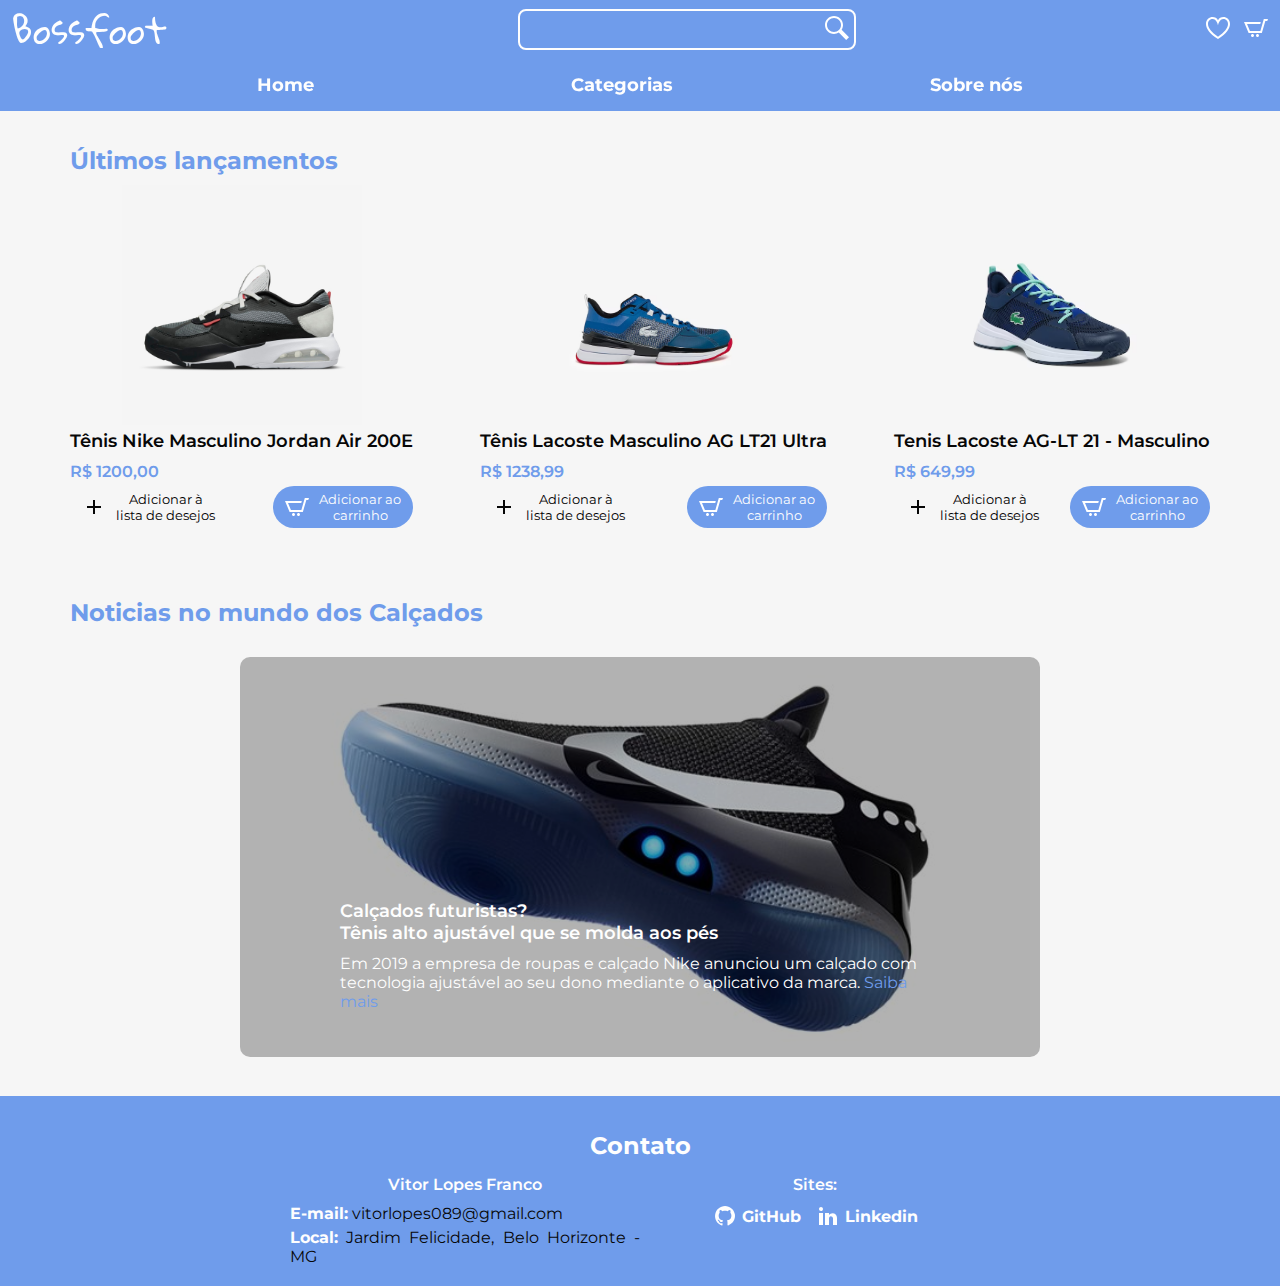
<file: src/views/index.html>
<!DOCTYPE html>
<html lang="pt-br">
<head>
    <meta charset="UTF-8">
    <meta http-equiv="X-UA-Compatible" content="IE=edge">
    <meta name="viewport" content="width=device-width, initial-scale=1.0">

	<link rel="stylesheet" href="../assets/styles/main.css">
	<link rel="stylesheet" href="../assets/styles/ecommerce.css">

    <title>Bossfoot</title>
    
</head>
<body>
    <div id="container">
        <header>
            <div class="top-header">
			
                <h1 class="logo">Bossfoot</h1>

                <form id="search" action="/views/products.html" method="GET">
                    <input type="search" name="q" id="search-bar">
                    <button type="submit">
                        <img src="../assets/icons/search.svg" alt="Pesquisa.">
                    </button>
                </form>

                <div class="options-header">
                    <a class="desejos" href="desejos.html">
                        <img src="../assets/icons/heart.svg" alt="Lista de desejos (icone de coração).">
                    </a>

                    <a class="carrinho" href="cart.html">
                        <img src="../assets/icons/shopping-cart.svg" alt="Carrinho de compras.">
                    </a>
                </div>
            </div>

            <nav>
                <ul>
                    <li>
                        <a href="index.html" class="title1">Home</a>
                    </li>

                  <li>
				<details class="primary-menu">
					<summary class="title1">Categorias</summary>
                        	<ul class="ul-category">
                                <li>
                                    <details open>
                                        <summary class="title1">Marcas</summary>
                                        <ul class="ul-marcas">
                                            <li><a href="products.html?q=nike">Nike</a></li>
                                            <li><a href="products.html?q=lacoste">Lacoste</a></li>
                                        </ul>
                                    </details>
                                </li>
                            
                                <li>
                                    <details open>
                                        <summary class="title1">Tipo</summary>
                                        <ul class="ul-type">
                                            <li><a href="products.html?q=esporte">Esporte</a></li>
                                            <li><a href="products.html?q=casual">Casual</a></li>
                                            <li><a href="products.html?q=masculino">Masculino</a></li>
                                            <li><a href="products.html?q=feminino">Feminino</a></li>
                                        </ul>
                                    </details>
                                </li>

                                <li><a href="products.html" class="title1">Todos</a></li>
                            </ul>
				</details>
				
			</li>
                    <li>
                        <a href="aboutus.html" class="title1">Sobre nós</a>
                    </li>
                </ul>
            </nav>
        </header>

        <main>
            <section class="destaque">
                <h2 class="title2">Últimos lançamentos</h2>
                <div id="cards" >
			<div class="card">
				<img src="../assets/images/products/nike-masculino-jordan-air-200e.jpg" alt="Tênis Lacoste AG-LT 21">
				<h3 class="title3">Tênis Nike Masculino Jordan Air 200E</h3>
				<span class="price">R$ 1200,00</span>
				<div class="buttons-cart">
					<button class="button-add-wishlist"><img src="../assets/icons/plus.svg" alt="Adiciona no carrinho"><span class="button-text">Adicionar à <br> lista de desejos</span></button>
					<button class="button-add-cart"><img src="../assets/icons/shopping-cart.svg" alt="Adiciona no carrinho"> <span class="button-text">Adicionar ao <br> carrinho</span></button>
				</div>
			  </div>

                    <div class="card">
				<img src="../assets/images/products/lacoste-masculino-ag-lt21-ultra.avif" alt="Tênis Lacoste Masculino AG LT21 Ultra">
				<h3 class="title3">Tênis Lacoste Masculino AG LT21 Ultra</h3>
				<span class="price">R$ 1238,99</span>
				<div class="buttons-cart">
					<button class="button-add-wishlist"><img src="../assets/icons/plus.svg" alt="Adiciona no carrinho"><span class="button-text">Adicionar à <br> lista de desejos</span></button>
					<button class="button-add-cart"><img src="../assets/icons/shopping-cart.svg" alt="Adiciona no carrinho"> <span class="button-text">Adicionar ao <br> carrinho</span></button>
				</div>
			  </div>
                  
                    <div class="card">
                        <img src="../assets/images/products/lacoste-masculino-1.avif" alt="Tenis Lacoste AG-LT 21">
                        <h3 class="title3">Tenis Lacoste AG-LT 21 - Masculino</h3>
				<span class="price">R$ 649,99</span>
                        <div class="buttons-cart">
					<button class="button-add-wishlist"><img src="../assets/icons/plus.svg" alt="Adiciona no carrinho"><span class="button-text">Adicionar à <br> lista de desejos</span></button>
					<button class="button-add-cart"><img src="../assets/icons/shopping-cart.svg" alt="Adiciona no carrinho"> <span class="button-text">Adicionar ao <br> carrinho</span></button>
				</div>
                    </div>
                </div>
            </section>
		
            <section class="news">
                <h2 class="title2">Noticias no mundo dos Calçados</h2>
                <article id="noticiadestaque">
                    <figure>
				<a href="https://ffw.uol.com.br/noticias/tecnologia/nike-lanca-calcados-inteligentes-que-aprendem-com-o-dono-e-se-ajustam-sozinhos/" target="__blank">
					<img src="../assets/images/news/tenis-nike-adapt.jpg" alt="Imagem de tenis futuristas">
				</a>
                        
                        <figcaption>
					<a href="https://ffw.uol.com.br/noticias/tecnologia/nike-lanca-calcados-inteligentes-que-aprendem-com-o-dono-e-se-ajustam-sozinhos/" target="__blank">
						<h3 class="title3">Calçados futuristas? <br>Tênis alto ajustável que se molda aos pés</h3>
					</a>
                            
                            <p class="normal-text">Em 2019 a empresa de roupas e calçado Nike anunciou um calçado com tecnologia ajustável ao seu dono mediante o aplicativo da marca. <a href="https://ffw.uol.com.br/noticias/tecnologia/nike-lanca-calcados-inteligentes-que-aprendem-com-o-dono-e-se-ajustam-sozinhos/" target="__blank">Saiba mais</a></p>
                        </figcaption>
                    </figure>
                </article>
            </section>
        </main>


        <footer>
			<h2 class="title2">Contato</h2>
			<div class="footer-container">
				<section class="pessoal">
					<h3 class="normal-text">Vitor Lopes Franco</h3>
					<p class="normal-text"><span class="normal-text">E-mail:</span> <a href="mailto:vitorlopes089@gmail.com">vitorlopes089@gmail.com</a></p>
					<p class="normal-text"><span class="normal-text">Local:</span> Jardim Felicidade, Belo Horizonte - MG</p>
				</section>
				<section class="social">
					<h3 class="normal-text">Sites:</h3>
					<div class="social-buttons">
						<a href="https://github.com/Vitinn089" class="normal-text" target="_blank">
							<img src="../assets/icons/github.svg" alt="Icone de acesso ao GitHub"> <span class="normal-text">GitHub</span>
						</a>
						<a href="https://www.linkedin.com/in/vitor-lopes-991238171" class="normal-text" target="_blank">
							<img src="../assets/icons/linkedIn.svg" alt="Icone de acesso ao Lin"> <span class="normal-text">Linkedin</span>
						</a>
					</div>
				</section>
			</div>
        </footer>
    </div>
</body>
</html>
</file>
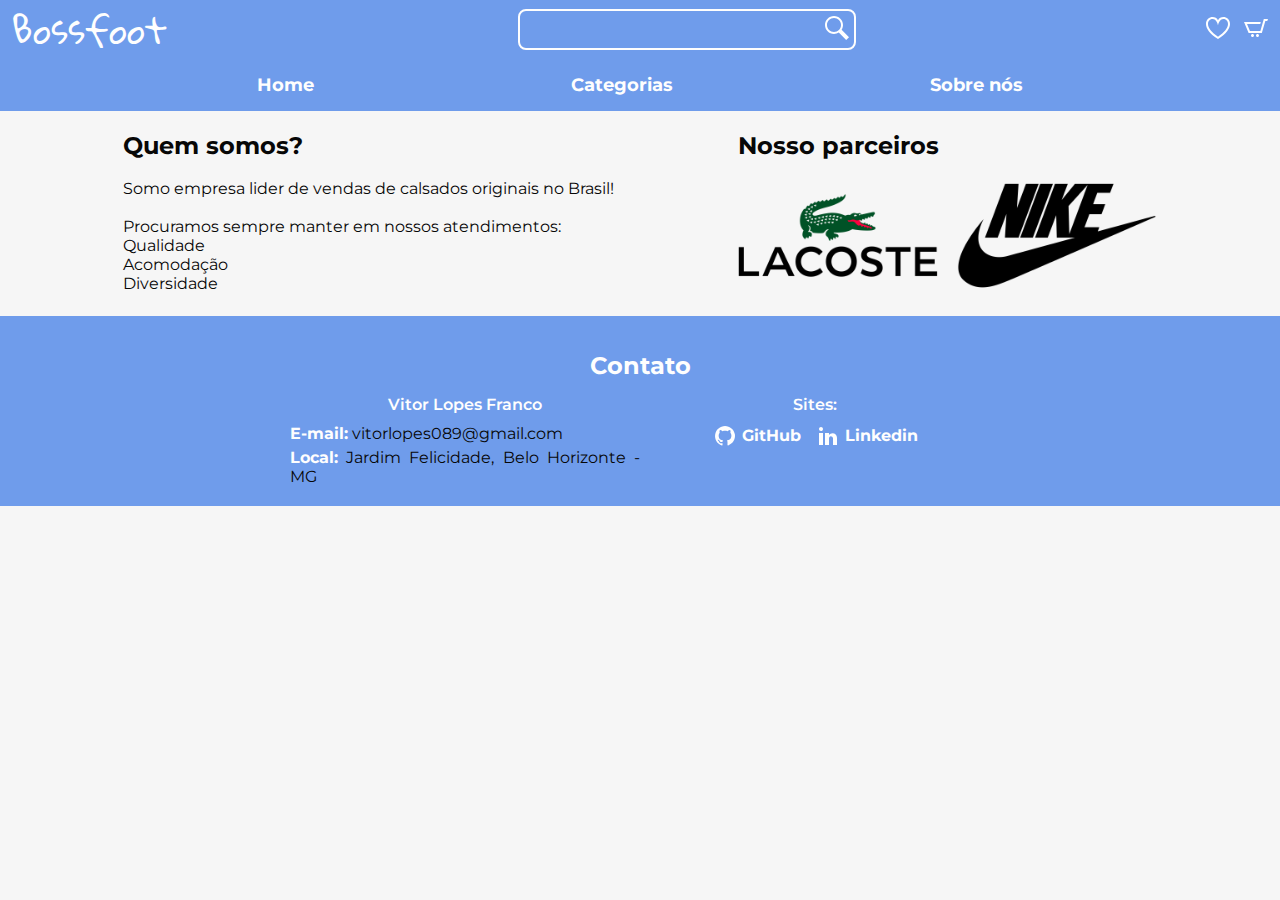
<file: src/views/aboutus.html>
<!DOCTYPE html>
<html lang="pt-br">
<head>
    <meta charset="UTF-8">
    <meta http-equiv="X-UA-Compatible" content="IE=edge">
    <meta name="viewport" content="width=device-width, initial-scale=1.0">

    <link rel="stylesheet" href="../assets/styles/main.css">
    <link rel="stylesheet" href="../assets/styles/ecommerce.css">

    <title>Lista de Desejos - Bossfoot</title>

</head>
<body>
	<div id="container">
		<header>
			<div class="top-header">
				
			    <h1 class="logo">Bossfoot</h1>
	
			    <form id="search" action="/views/products.html" method="GET">
				  <input type="search" name="q" id="search-bar">
				  <button type="submit">
					<img src="../assets/icons/search.svg" alt="Pesquisa.">
				  </button>
			    </form>
	
			    <div class="options-header">
				  <a class="desejos" href="desejos.html">
					<img src="../assets/icons/heart.svg" alt="Lista de desejos (icone de coração).">
				  </a>
	
				  <a class="carrinho" href="cart.html">
					<img src="../assets/icons/shopping-cart.svg" alt="Carrinho de compras.">
				  </a>
			    </div>
			</div>
	
			<nav>
			    <ul>
				  <li>
					<a href="index.html" class="title1">Home</a>
				  </li>
	
				<li>
					<details class="primary-menu">
						<summary class="title1">Categorias</summary>
						<ul class="ul-category">
						  <li>
							<details open>
							    <summary class="title1">Marcas</summary>
							    <ul class="ul-marcas">
								  <li><a href="products.html?q=nike">Nike</a></li>
								  <li><a href="products.html?q=lacoste">Lacoste</a></li>
							    </ul>
							</details>
						  </li>
					    
						  <li>
							<details open>
							    <summary class="title1">Tipo</summary>
							    <ul class="ul-type">
								  <li><a href="products.html?q=esporte">Esporte</a></li>
								  <li><a href="products.html?q=casual">Casual</a></li>
								  <li><a href="products.html?q=masculino">Masculino</a></li>
								  <li><a href="products.html?q=feminino">Feminino</a></li>
							    </ul>
							</details>
						  </li>
	
						  <li><a href="products.html" class="title1">Todos</a></li>
					    </ul>
					</details>
					
				</li>
				  <li>
					<a href="aboutus.html" class="title1">Sobre nós</a>
				  </li>
			    </ul>
			</nav>
		</header>

		<main style="display: flex; justify-content: space-evenly; margin: 20px 0;">
			<section>
				<h2>Quem somos?</h2>
				<br>
				<p>Somo empresa lider de vendas de calsados originais no Brasil!</p>
				<br>
				<p>Procuramos sempre manter em nossos atendimentos:</p>
				<p>
					<ul>
						<li>Qualidade</li>
						<li>Acomodação</li>
						<li>Diversidade</li>
					</ul>
				</p>
			</section>
			<section>
				<h2>Nosso parceiros</h2>
				<br>
				<img src="../assets/lacoste-logo.png" alt="Logo Lacoste" style="width: 200px; margin-right: 15px;">
				<img src="../assets/nike-logo.png" alt="Logo Nike" style="width: 200px;">
			</section>
		</main>

		<footer>
			<h2 class="title2">Contato</h2>
			<div class="footer-container">
				<section class="pessoal">
					<h3 class="normal-text">Vitor Lopes Franco</h3>
					<p class="normal-text"><span class="normal-text">E-mail:</span> <a href="mailto:vitorlopes089@gmail.com">vitorlopes089@gmail.com</a></p>
					<p class="normal-text"><span class="normal-text">Local:</span> Jardim Felicidade, Belo Horizonte - MG</p>
				</section>
				<section class="social">
					<h3 class="normal-text">Sites:</h3>
					<div class="social-buttons">
						<a href="https://github.com/Vitinn089" class="normal-text" target="_blank">
							<img src="../assets/icons/github.svg" alt="Icone de acesso ao GitHub"> <span class="normal-text">GitHub</span>
						</a>
						<a href="https://www.linkedin.com/in/vitor-lopes-991238171" class="normal-text" target="_blank">
							<img src="../assets/icons/linkedIn.svg" alt="Icone de acesso ao Lin"> <span class="normal-text">Linkedin</span>
						</a>
					</div>
				</section>
			</div>
        	</footer>
	</div>
</body>
</html>
</file>
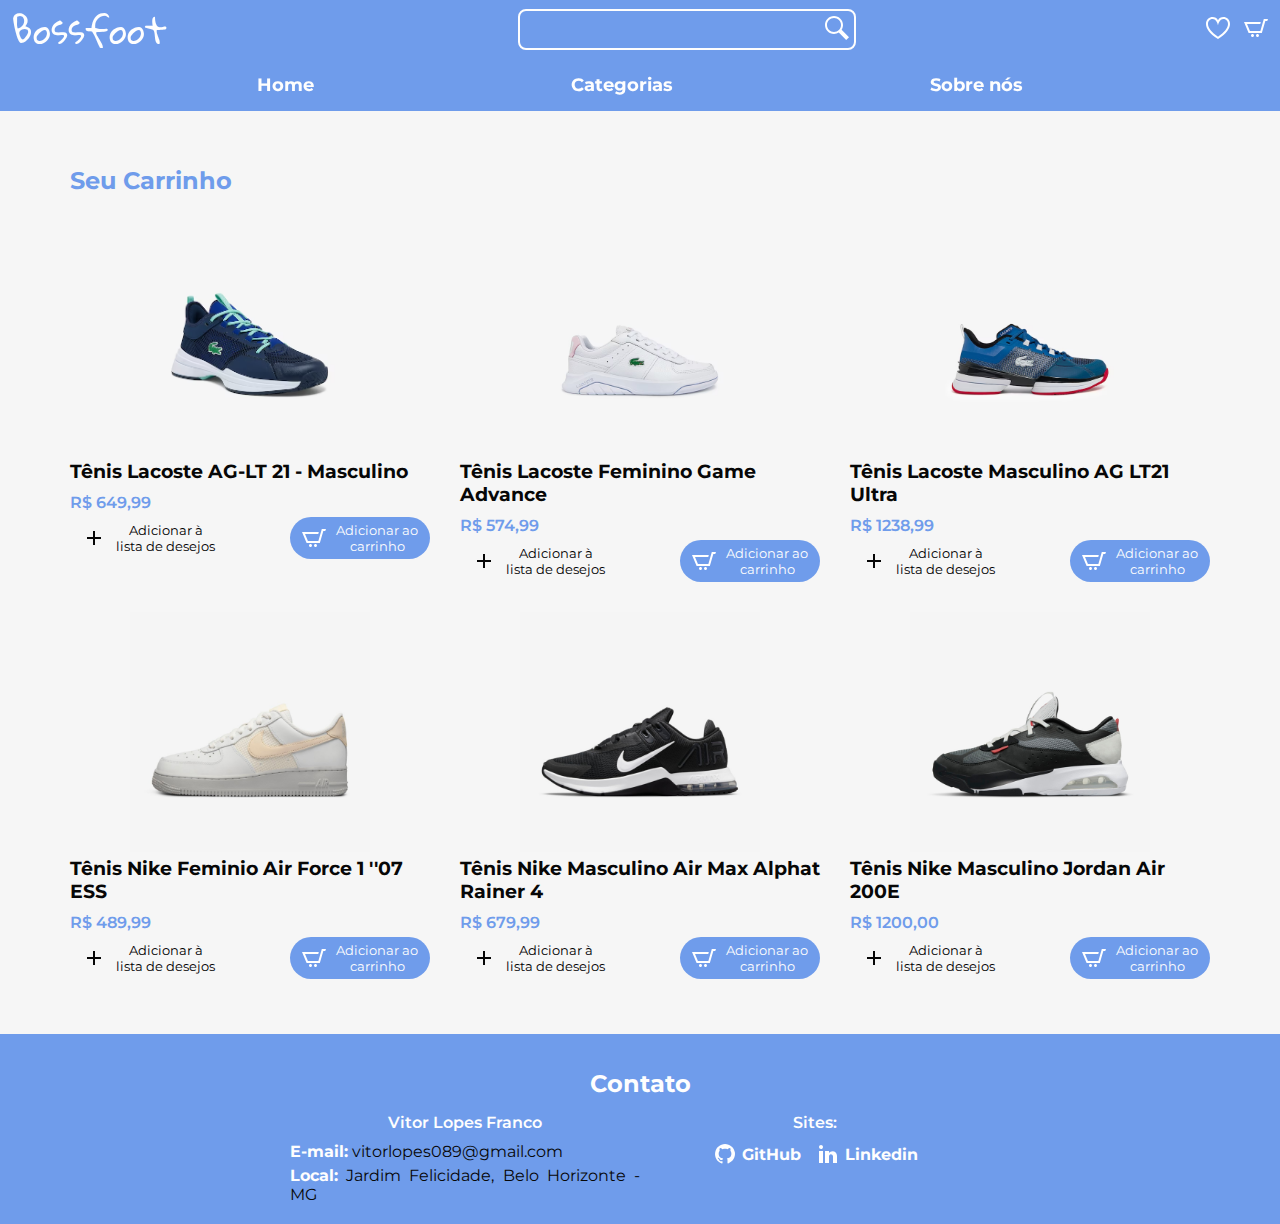
<file: src/views/cart.html>
<!DOCTYPE html>
<html lang="pt-br">
<head>
    <meta charset="UTF-8">
    <meta http-equiv="X-UA-Compatible" content="IE=edge">
    <meta name="viewport" content="width=device-width, initial-scale=1.0">

    <link rel="stylesheet" href="../assets/styles/main.css">
    <link rel="stylesheet" href="../assets/styles/ecommerce.css">

    <title>Seu Carrinho - Bossfoot</title>

    
</head>
<body>
    <div id="container">
	<header>
		<div class="top-header">
			
		    <h1 class="logo">Bossfoot</h1>

		    <form id="search" action="/views/products.html" method="GET">
			  <input type="search" name="q" id="search-bar">
			  <button type="submit">
				<img src="../assets/icons/search.svg" alt="Pesquisa.">
			  </button>
		    </form>

		    <div class="options-header">
			  <a class="desejos" href="desejos.html">
				<img src="../assets/icons/heart.svg" alt="Lista de desejos (icone de coração).">
			  </a>

			  <a class="carrinho" href="cart.html">
				<img src="../assets/icons/shopping-cart.svg" alt="Carrinho de compras.">
			  </a>
		    </div>
		</div>

		<nav>
		    <ul>
			  <li>
				<a href="index.html" class="title1">Home</a>
			  </li>

			<li>
				<details class="primary-menu">
					<summary class="title1">Categorias</summary>
					<ul class="ul-category">
					  <li>
						<details open>
						    <summary class="title1">Marcas</summary>
						    <ul class="ul-marcas">
							  <li><a href="products.html?q=nike">Nike</a></li>
							  <li><a href="products.html?q=lacoste">Lacoste</a></li>
						    </ul>
						</details>
					  </li>
				    
					  <li>
						<details open>
						    <summary class="title1">Tipo</summary>
						    <ul class="ul-type">
							  <li><a href="products.html?q=esporte">Esporte</a></li>
							  <li><a href="products.html?q=casual">Casual</a></li>
							  <li><a href="products.html?q=masculino">Masculino</a></li>
							  <li><a href="products.html?q=feminino">Feminino</a></li>
						    </ul>
						</details>
					  </li>

					  <li><a href="products.html" class="title1">Todos</a></li>
				    </ul>
				</details>
				
			</li>
			  <li>
				<a href="aboutus.html" class="title1">Sobre nós</a>
			  </li>
		    </ul>
		</nav>
	</header>

        <main>
            <section class="destaque" style="margin: 20px 0;">

			<h2 class="title2">Seu Carrinho</h2>

			<div class="cards" style="display: grid; grid-template-columns: 1fr 1fr 1fr; justify-content: space-evenly; margin-top: 20px; gap: 30px">

				<div class="card">
					<img src="../assets/images/products/lacoste-masculino-1.avif" alt="Tênis Lacoste AG-LT 21">
					<h3>Tênis Lacoste AG-LT 21 - Masculino</h3>
					<span class="price">R$ 649,99</span>
					<div class="buttons-cart">
					<button class="button-add-wishlist"><img src="../assets/icons/plus.svg" alt="Adiciona no carrinho"><span class="button-text">Adicionar à <br> lista de desejos</span></button>
					<button class="button-add-cart"><img src="../assets/icons/shopping-cart.svg" alt="Adiciona no carrinho"> <span class="button-text">Adicionar ao <br> carrinho</span></button>
				</div>
				</div>

				<div class="card">
				<img src="../assets/images/products/lacoste-feminino-game-advance.avif" alt="Tênis Lacoste Feminino Game Advance">
				<h3>Tênis Lacoste Feminino Game Advance</h3>
				<span class="price">R$ 574,99</span>
				<div class="buttons-cart">
					<button class="button-add-wishlist"><img src="../assets/icons/plus.svg" alt="Adiciona no carrinho"><span class="button-text">Adicionar à <br> lista de desejos</span></button>
					<button class="button-add-cart"><img src="../assets/icons/shopping-cart.svg" alt="Adiciona no carrinho"> <span class="button-text">Adicionar ao <br> carrinho</span></button>
				</div>
				</div>

				<div class="card">
				<img src="../assets/images/products/lacoste-masculino-ag-lt21-ultra.avif" alt="Tênis Lacoste Masculino AG LT21 Ultra">
				<h3>Tênis Lacoste Masculino AG LT21 Ultra</h3>
				<span class="price">R$ 1238,99</span>
				<div class="buttons-cart">
					<button class="button-add-wishlist"><img src="../assets/icons/plus.svg" alt="Adiciona no carrinho"><span class="button-text">Adicionar à <br> lista de desejos</span></button>
					<button class="button-add-cart"><img src="../assets/icons/shopping-cart.svg" alt="Adiciona no carrinho"> <span class="button-text">Adicionar ao <br> carrinho</span></button>
				</div>
				</div>

				<div class="card">
				<img src="../assets/images/products/nike-feminino-air-force-1-07-ess.jpg" alt="Tênis Nike Femino Air Force 1 ''07 ESS">
				<h3>Tênis Nike Feminio Air Force 1 ''07 ESS</h3>
				<span class="price">R$ 489,99</span>
				<div class="buttons-cart">
					<button class="button-add-wishlist"><img src="../assets/icons/plus.svg" alt="Adiciona no carrinho"><span class="button-text">Adicionar à <br> lista de desejos</span></button>
					<button class="button-add-cart"><img src="../assets/icons/shopping-cart.svg" alt="Adiciona no carrinho"> <span class="button-text">Adicionar ao <br> carrinho</span></button>
				</div>
				</div>

				<div class="card">
				<img src="../assets/images/products/nike-masculino-air-max-alphat-rainer-4.jpg" alt="Tênis Nike Masculino Air Max Alphat Rainer 4">
				<h3>Tênis Nike Masculino Air Max Alphat Rainer 4</h3>
				<span class="price">R$ 679,99</span>
				<div class="buttons-cart">
					<button class="button-add-wishlist"><img src="../assets/icons/plus.svg" alt="Adiciona no carrinho"><span class="button-text">Adicionar à <br> lista de desejos</span></button>
					<button class="button-add-cart"><img src="../assets/icons/shopping-cart.svg" alt="Adiciona no carrinho"> <span class="button-text">Adicionar ao <br> carrinho</span></button>
				</div>
				</div>

				<div class="card">
				<img src="../assets/images/products/nike-masculino-jordan-air-200e.jpg" alt="Tênis Lacoste AG-LT 21">
				<h3>Tênis Nike Masculino Jordan Air 200E</h3>
				<span class="price">R$ 1200,00</span>
				<div class="buttons-cart">
					<button class="button-add-wishlist"><img src="../assets/icons/plus.svg" alt="Adiciona no carrinho"><span class="button-text">Adicionar à <br> lista de desejos</span></button>
					<button class="button-add-cart"><img src="../assets/icons/shopping-cart.svg" alt="Adiciona no carrinho"> <span class="button-text">Adicionar ao <br> carrinho</span></button>
				</div>
				</div>
				
			</div>
		
		</section>
        </main>

	  <footer>
		<h2 class="title2">Contato</h2>
		<div class="footer-container">
			<section class="pessoal">
				<h3 class="normal-text">Vitor Lopes Franco</h3>
				<p class="normal-text"><span class="normal-text">E-mail:</span> <a href="mailto:vitorlopes089@gmail.com">vitorlopes089@gmail.com</a></p>
				<p class="normal-text"><span class="normal-text">Local:</span> Jardim Felicidade, Belo Horizonte - MG</p>
			</section>
			<section class="social">
				<h3 class="normal-text">Sites:</h3>
				<div class="social-buttons">
					<a href="https://github.com/Vitinn089" class="normal-text" target="_blank">
						<img src="../assets/icons/github.svg" alt="Icone de acesso ao GitHub"> <span class="normal-text">GitHub</span>
					</a>
					<a href="https://www.linkedin.com/in/vitor-lopes-991238171" class="normal-text" target="_blank">
						<img src="../assets/icons/linkedIn.svg" alt="Icone de acesso ao Lin"> <span class="normal-text">Linkedin</span>
					</a>
				</div>
			</section>
		</div>
  	</footer>
    </div>
</body>
</html>
</file>
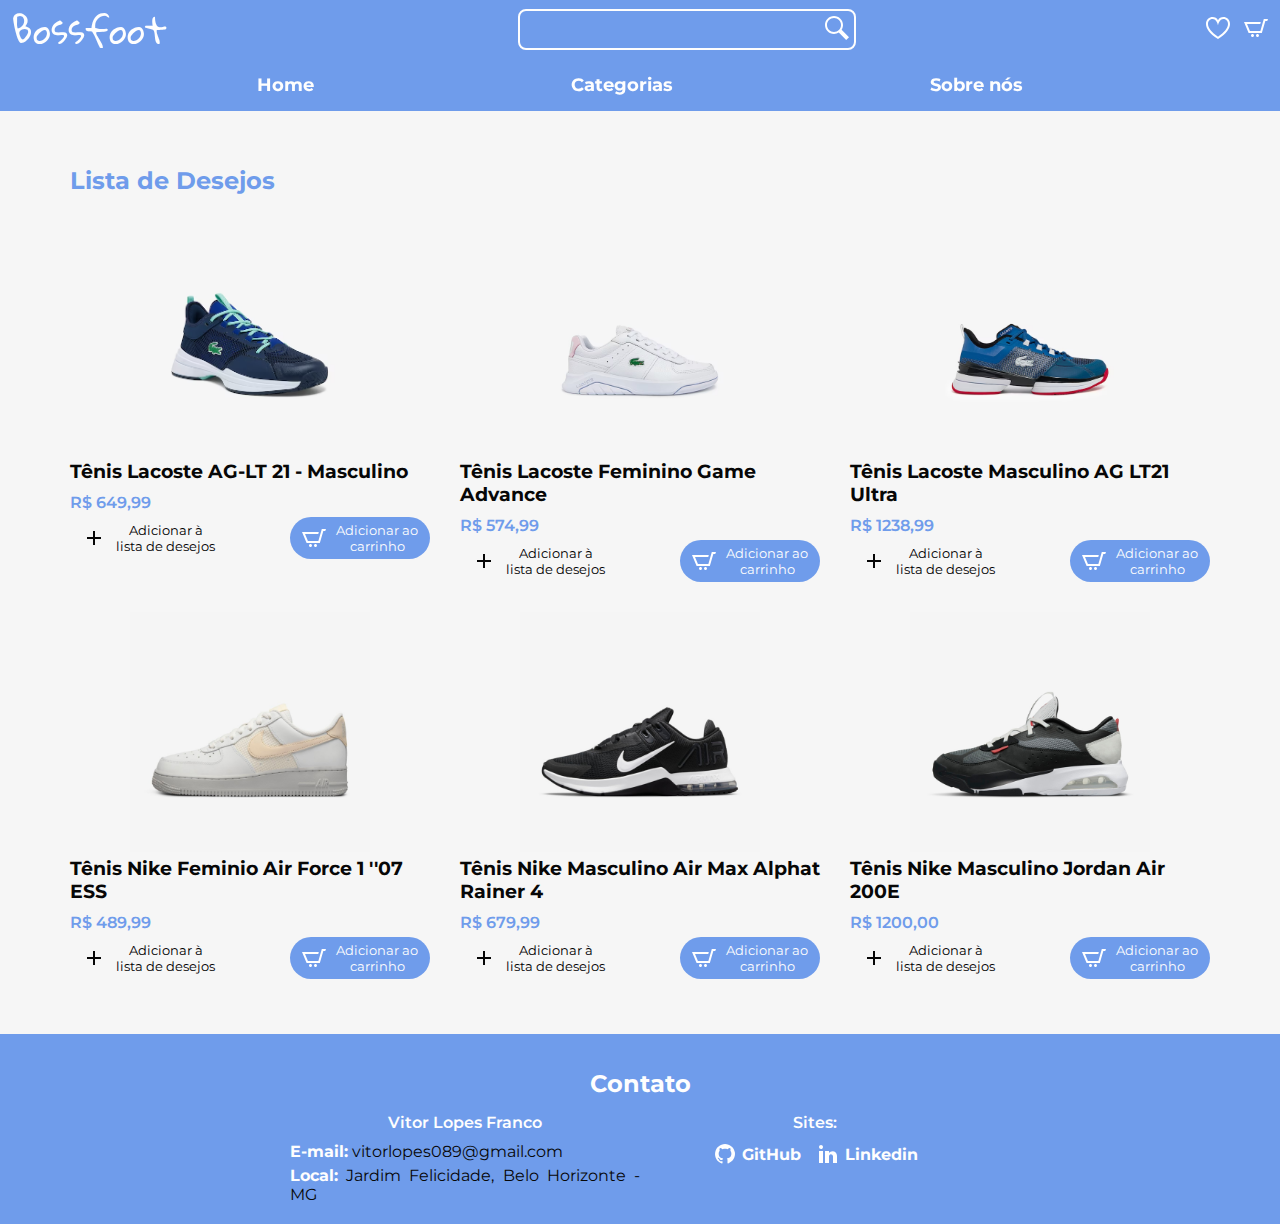
<file: src/views/desejos.html>
<!DOCTYPE html>
<html lang="pt-br">
<head>
    <meta charset="UTF-8">
    <meta http-equiv="X-UA-Compatible" content="IE=edge">
    <meta name="viewport" content="width=device-width, initial-scale=1.0">
    <link rel="stylesheet" href="../assets/styles/main.css">
	<link rel="stylesheet" href="../assets/styles/ecommerce.css">

    <title>Lista de Desejos - Bossfoot</title>

    
</head>
<body>
    <div id="container">
	<header>
		<div class="top-header">
			
		    <h1 class="logo">Bossfoot</h1>

		    <form id="search" action="/views/products.html" method="GET">
			  <input type="search" name="q" id="search-bar">
			  <button type="submit">
				<img src="../assets/icons/search.svg" alt="Pesquisa.">
			  </button>
		    </form>

		    <div class="options-header">
			  <a class="desejos" href="desejos.html">
				<img src="../assets/icons/heart.svg" alt="Lista de desejos (icone de coração).">
			  </a>

			  <a class="carrinho" href="cart.html">
				<img src="../assets/icons/shopping-cart.svg" alt="Carrinho de compras.">
			  </a>
		    </div>
		</div>

		<nav>
		    <ul>
			  <li>
				<a href="index.html" class="title1">Home</a>
			  </li>

			<li>
				<details class="primary-menu">
					<summary class="title1">Categorias</summary>
					<ul class="ul-category">
					  <li>
						<details open>
						    <summary class="title1">Marcas</summary>
						    <ul class="ul-marcas">
							  <li><a href="products.html?q=nike">Nike</a></li>
							  <li><a href="products.html?q=lacoste">Lacoste</a></li>
						    </ul>
						</details>
					  </li>
				    
					  <li>
						<details open>
						    <summary class="title1">Tipo</summary>
						    <ul class="ul-type">
							  <li><a href="products.html?q=esporte">Esporte</a></li>
							  <li><a href="products.html?q=casual">Casual</a></li>
							  <li><a href="products.html?q=masculino">Masculino</a></li>
							  <li><a href="products.html?q=feminino">Feminino</a></li>
						    </ul>
						</details>
					  </li>

					  <li><a href="products.html" class="title1">Todos</a></li>
				    </ul>
				</details>
				
			</li>
			  <li>
				<a href="aboutus.html" class="title1">Sobre nós</a>
			  </li>
		    </ul>
		</nav>
	</header>

        <main>
            <section class="destaque" style="margin: 20px 0;">

			<h2 class="title2">Lista de Desejos</h2>

			<div class="cards" style="display: grid; grid-template-columns: 1fr 1fr 1fr; justify-content: space-evenly; margin-top: 20px; gap: 30px">

				<div class="card">
					<img src="../assets/images/products/lacoste-masculino-1.avif" alt="Tênis Lacoste AG-LT 21">
					<h3>Tênis Lacoste AG-LT 21 - Masculino</h3>
					<span class="price">R$ 649,99</span>
					<div class="buttons-cart">
					<button class="button-add-wishlist"><img src="../assets/icons/plus.svg" alt="Adiciona no carrinho"><span class="button-text">Adicionar à <br> lista de desejos</span></button>
					<button class="button-add-cart"><img src="../assets/icons/shopping-cart.svg" alt="Adiciona no carrinho"> <span class="button-text">Adicionar ao <br> carrinho</span></button>
					</div>
				</div>

				<div class="card">
				<img src="../assets/images/products/lacoste-feminino-game-advance.avif" alt="Tênis Lacoste Feminino Game Advance">
				<h3>Tênis Lacoste Feminino Game Advance</h3>
				<span class="price">R$ 574,99</span>
				<div class="buttons-cart">
					<button class="button-add-wishlist"><img src="../assets/icons/plus.svg" alt="Adiciona no carrinho"><span class="button-text">Adicionar à <br> lista de desejos</span></button>
					<button class="button-add-cart"><img src="../assets/icons/shopping-cart.svg" alt="Adiciona no carrinho"> <span class="button-text">Adicionar ao <br> carrinho</span></button>
				</div>
				</div>

				<div class="card">
				<img src="../assets/images/products/lacoste-masculino-ag-lt21-ultra.avif" alt="Tênis Lacoste Masculino AG LT21 Ultra">
				<h3>Tênis Lacoste Masculino AG LT21 Ultra</h3>
				<span class="price">R$ 1238,99</span>
				<div class="buttons-cart">
					<button class="button-add-wishlist"><img src="../assets/icons/plus.svg" alt="Adiciona no carrinho"><span class="button-text">Adicionar à <br> lista de desejos</span></button>
					<button class="button-add-cart"><img src="../assets/icons/shopping-cart.svg" alt="Adiciona no carrinho"> <span class="button-text">Adicionar ao <br> carrinho</span></button>
				</div>
				</div>

				<div class="card">
				<img src="../assets/images/products/nike-feminino-air-force-1-07-ess.jpg" alt="Tênis Nike Femino Air Force 1 ''07 ESS">
				<h3>Tênis Nike Feminio Air Force 1 ''07 ESS</h3>
				<span class="price">R$ 489,99</span>
				<div class="buttons-cart">
					<button class="button-add-wishlist"><img src="../assets/icons/plus.svg" alt="Adiciona no carrinho"><span class="button-text">Adicionar à <br> lista de desejos</span></button>
					<button class="button-add-cart"><img src="../assets/icons/shopping-cart.svg" alt="Adiciona no carrinho"> <span class="button-text">Adicionar ao <br> carrinho</span></button>
				</div>
				</div>

				<div class="card">
				<img src="../assets/images/products/nike-masculino-air-max-alphat-rainer-4.jpg" alt="Tênis Nike Masculino Air Max Alphat Rainer 4">
				<h3>Tênis Nike Masculino Air Max Alphat Rainer 4</h3>
				<span class="price">R$ 679,99</span>
				<div class="buttons-cart">
					<button class="button-add-wishlist"><img src="../assets/icons/plus.svg" alt="Adiciona no carrinho"><span class="button-text">Adicionar à <br> lista de desejos</span></button>
					<button class="button-add-cart"><img src="../assets/icons/shopping-cart.svg" alt="Adiciona no carrinho"> <span class="button-text">Adicionar ao <br> carrinho</span></button>
				</div>
				</div>

				<div class="card">
				<img src="../assets/images/products/nike-masculino-jordan-air-200e.jpg" alt="Tênis Lacoste AG-LT 21">
				<h3>Tênis Nike Masculino Jordan Air 200E</h3>
				<span class="price">R$ 1200,00</span>
				<div class="buttons-cart">
					<button class="button-add-wishlist"><img src="../assets/icons/plus.svg" alt="Adiciona no carrinho"><span class="button-text">Adicionar à <br> lista de desejos</span></button>
					<button class="button-add-cart"><img src="../assets/icons/shopping-cart.svg" alt="Adiciona no carrinho"> <span class="button-text">Adicionar ao <br> carrinho</span></button>
				</div>
				</div>
				
			</div>
		
		</section>
        </main>


	  <footer>
		<h2 class="title2">Contato</h2>
		<div class="footer-container">
			<section class="pessoal">
				<h3 class="normal-text">Vitor Lopes Franco</h3>
				<p class="normal-text"><span class="normal-text">E-mail:</span> <a href="mailto:vitorlopes089@gmail.com">vitorlopes089@gmail.com</a></p>
				<p class="normal-text"><span class="normal-text">Local:</span> Jardim Felicidade, Belo Horizonte - MG</p>
			</section>
			<section class="social">
				<h3 class="normal-text">Sites:</h3>
				<div class="social-buttons">
					<a href="https://github.com/Vitinn089" class="normal-text" target="_blank">
						<img src="../assets/icons/github.svg" alt="Icone de acesso ao GitHub"> <span class="normal-text">GitHub</span>
					</a>
					<a href="https://www.linkedin.com/in/vitor-lopes-991238171" class="normal-text" target="_blank">
						<img src="../assets/icons/linkedIn.svg" alt="Icone de acesso ao Lin"> <span class="normal-text">Linkedin</span>
					</a>
				</div>
			</section>
		</div>
  </footer>
    </div>
</body>
</html>
</file>
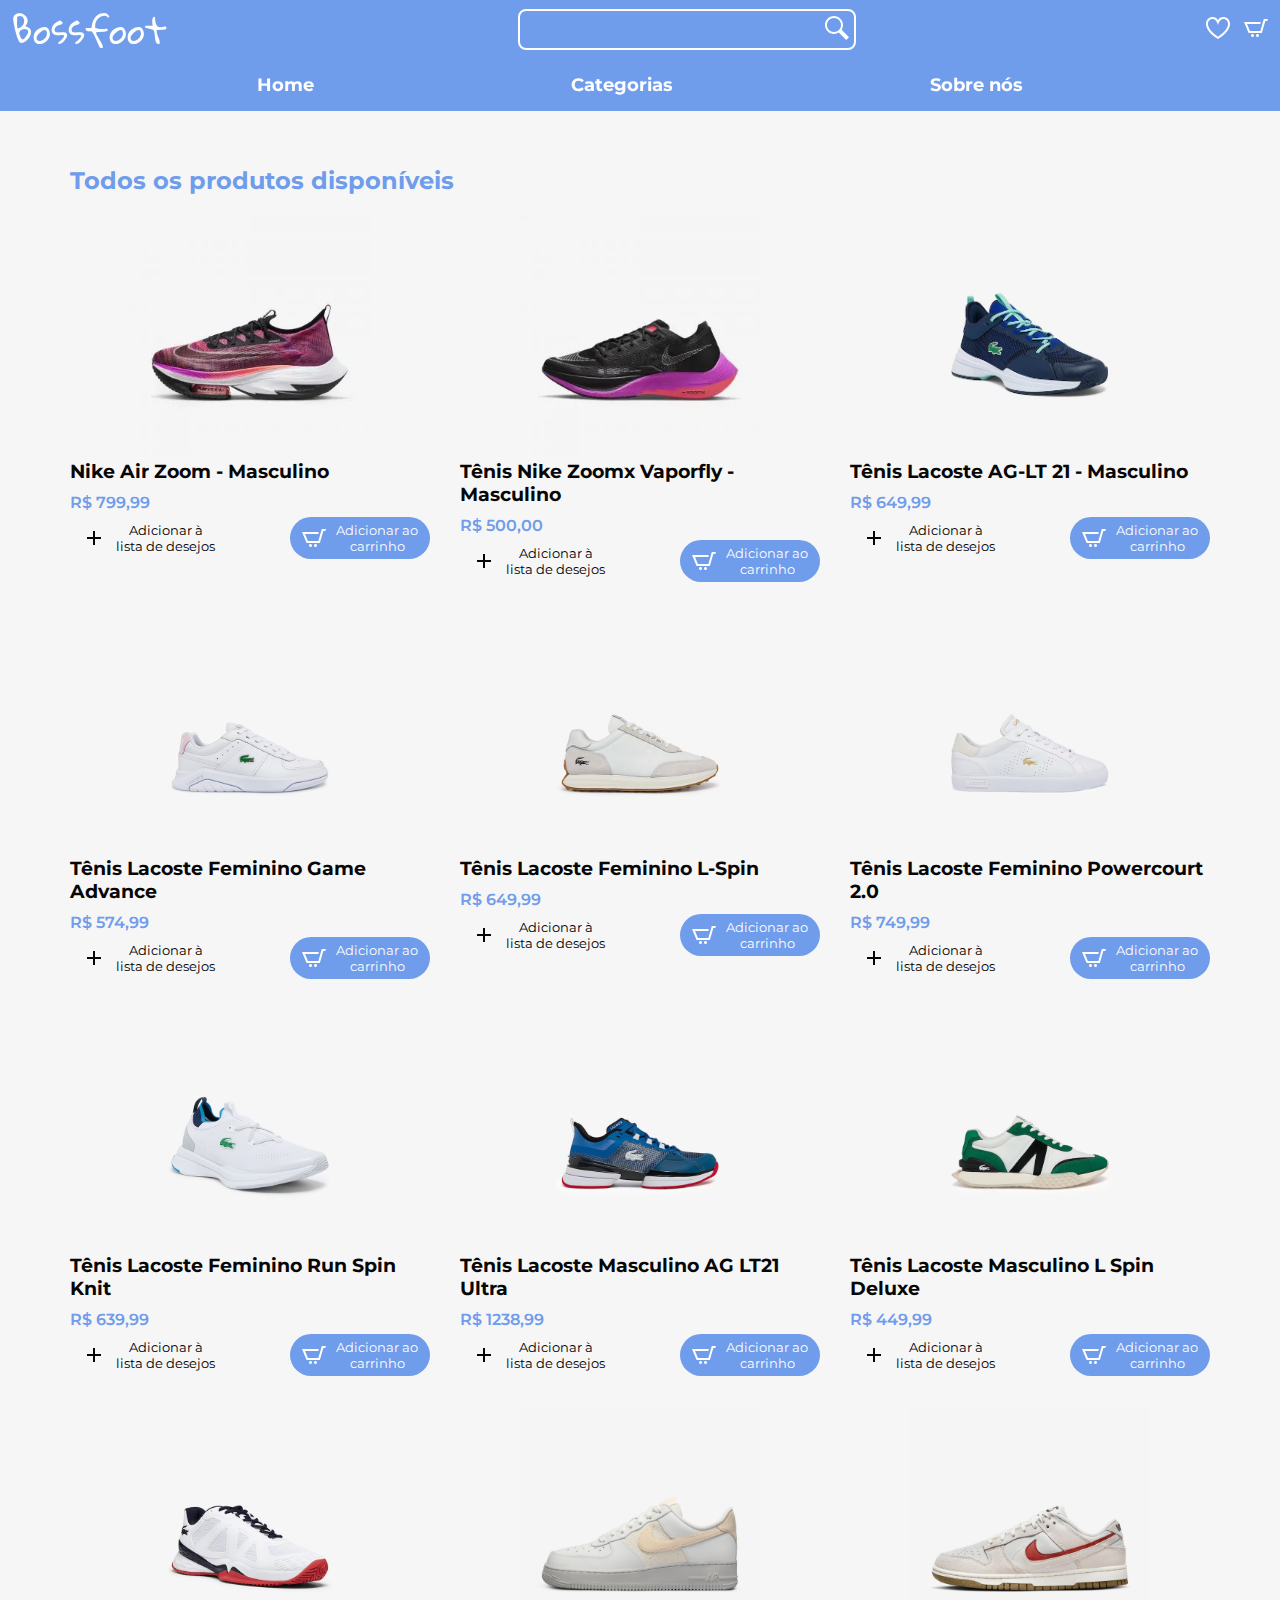
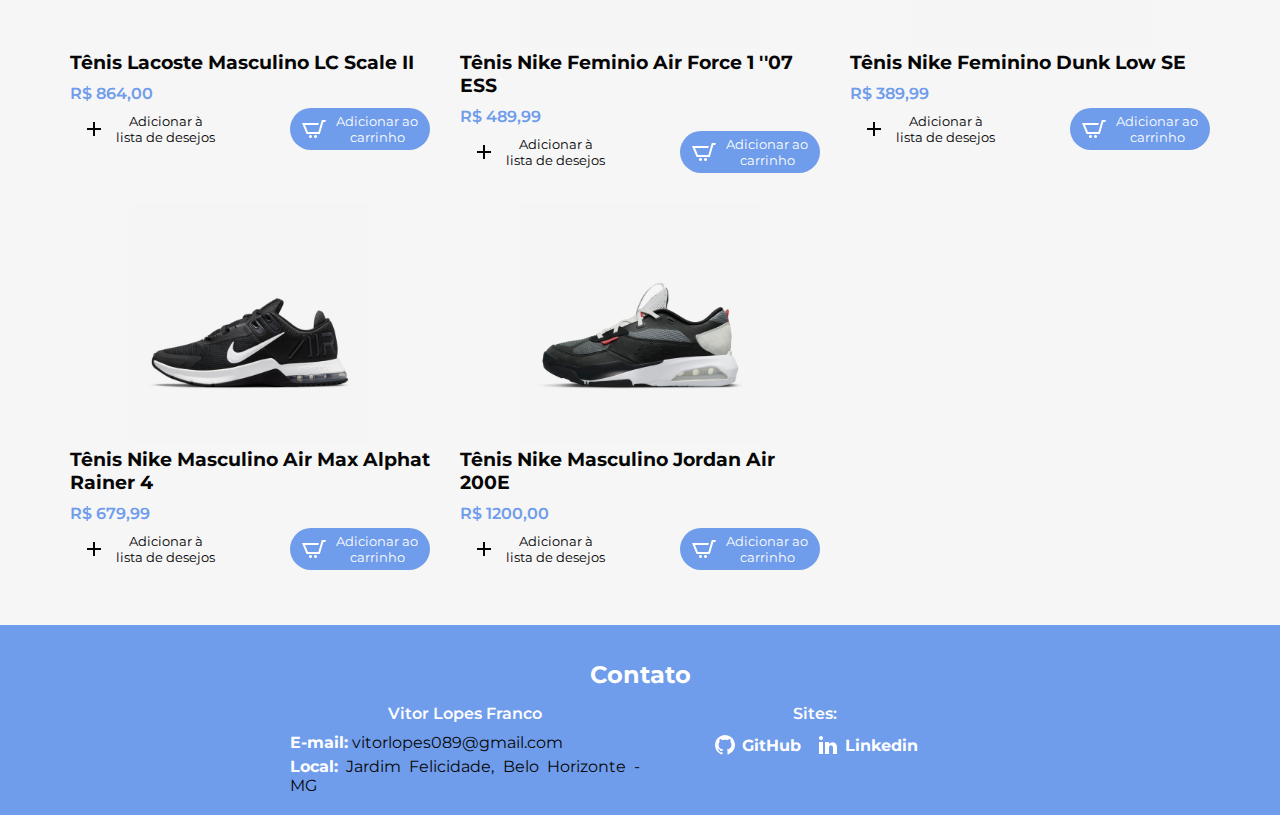
<file: src/views/products.html>
<!DOCTYPE html>
<html lang="pt-br">
<head>
    <meta charset="UTF-8">
    <meta http-equiv="X-UA-Compatible" content="IE=edge">
    <meta name="viewport" content="width=device-width, initial-scale=1.0">

    <link rel="stylesheet" href="../assets/styles/main.css">
    <link rel="stylesheet" href="../assets/styles/ecommerce.css">

    <title>Todos os Produtos - Bossfoot</title>

 
</head>
<body>
    <div id="container">
	<header>
		<div class="top-header">
			
		    <h1 class="logo">Bossfoot</h1>

		    <form id="search" action="/views/products.html" method="GET">
			  <input type="search" name="q" id="search-bar">
			  <button type="submit">
				<img src="../assets/icons/search.svg" alt="Pesquisa.">
			  </button>
		    </form>

		    <div class="options-header">
			  <a class="desejos" href="desejos.html">
				<img src="../assets/icons/heart.svg" alt="Lista de desejos (icone de coração).">
			  </a>

			  <a class="carrinho" href="cart.html">
				<img src="../assets/icons/shopping-cart.svg" alt="Carrinho de compras.">
			  </a>
		    </div>
		</div>

		<nav>
		    <ul>
			  <li>
				<a href="index.html" class="title1">Home</a>
			  </li>

			<li>
				<details class="primary-menu">
					<summary class="title1">Categorias</summary>
					<ul class="ul-category">
					  <li>
						<details open>
						    <summary class="title1">Marcas</summary>
						    <ul class="ul-marcas">
							  <li><a href="products.html?q=nike">Nike</a></li>
							  <li><a href="products.html?q=lacoste">Lacoste</a></li>
						    </ul>
						</details>
					  </li>
				    
					  <li>
						<details open>
						    <summary class="title1">Tipo</summary>
						    <ul class="ul-type">
							  <li><a href="products.html?q=esporte">Esporte</a></li>
							  <li><a href="products.html?q=casual">Casual</a></li>
							  <li><a href="products.html?q=masculino">Masculino</a></li>
							  <li><a href="products.html?q=feminino">Feminino</a></li>
						    </ul>
						</details>
					  </li>

					  <li><a href="products.html" class="title1">Todos</a></li>
				    </ul>
				</details>
				
			</li>
			  <li>
				<a href="aboutus.html" class="title1">Sobre nós</a>
			  </li>
		    </ul>
		</nav>
	</header>

        <main>
            <section class="destaque" style="margin: 20px 0;">

			<h2 class="title2">Todos os produtos disponíveis</h2>

			<div id="cards" style="display: grid; grid-template-columns: 1fr 1fr 1fr; justify-content: space-evenly; margin-top: 20px; gap: 30px;">
			    <div class="card">
				  <img src="../assets/images/products/nike-masculino-air-zoom-masculino.jpg" alt="Tênis Nike Air Zoom Masculino">
				  <h3>Nike Air Zoom - Masculino</h3>
				  <span class="price">R$ 799,99</span>
				  <div class="buttons-cart">
					<button class="button-add-wishlist"><img src="../assets/icons/plus.svg" alt="Adiciona no carrinho"><span class="button-text">Adicionar à <br> lista de desejos</span></button>
					<button class="button-add-cart"><img src="../assets/icons/shopping-cart.svg" alt="Adiciona no carrinho"> <span class="button-text">Adicionar ao <br> carrinho</span></button>
				</div>
			    </div>

			    <div class="card">
				  <img src="../assets/images/products/nike-masculino-zoomx-vaporfly-masculino.jpg" alt="Tênis Nike Zoomx Vaporfly Masculino">
				  <h3>Tênis Nike Zoomx Vaporfly - Masculino</h3>
				  <span class="price">R$ 500,00</span>
				  <div class="buttons-cart">
					<button class="button-add-wishlist"><img src="../assets/icons/plus.svg" alt="Adiciona no carrinho"><span class="button-text">Adicionar à <br> lista de desejos</span></button>
					<button class="button-add-cart"><img src="../assets/icons/shopping-cart.svg" alt="Adiciona no carrinho"> <span class="button-text">Adicionar ao <br> carrinho</span></button>
				</div>
			    </div>

			    <div class="card">
				  <img src="../assets/images/products/lacoste-masculino-1.avif" alt="Tênis Lacoste AG-LT 21">
				  <h3>Tênis Lacoste AG-LT 21 - Masculino</h3>
				  <span class="price">R$ 649,99</span>
				  <div class="buttons-cart">
					<button class="button-add-wishlist"><img src="../assets/icons/plus.svg" alt="Adiciona no carrinho"><span class="button-text">Adicionar à <br> lista de desejos</span></button>
					<button class="button-add-cart"><img src="../assets/icons/shopping-cart.svg" alt="Adiciona no carrinho"> <span class="button-text">Adicionar ao <br> carrinho</span></button>
				</div>
			    </div>

			    <div class="card">
				<img src="../assets/images/products/lacoste-feminino-game-advance.avif" alt="Tênis Lacoste Feminino Game Advance">
				<h3>Tênis Lacoste Feminino Game Advance</h3>
				<span class="price">R$ 574,99</span>
				<div class="buttons-cart">
					<button class="button-add-wishlist"><img src="../assets/icons/plus.svg" alt="Adiciona no carrinho"><span class="button-text">Adicionar à <br> lista de desejos</span></button>
					<button class="button-add-cart"><img src="../assets/icons/shopping-cart.svg" alt="Adiciona no carrinho"> <span class="button-text">Adicionar ao <br> carrinho</span></button>
				</div>
			  </div>

			  <div class="card">
				<img src="../assets/images/products/lacoste-feminino-l-spin.avif" alt="Tênis Lacoste Feminino L-Spin">
				<h3>Tênis Lacoste Feminino L-Spin</h3>
				<span class="price">R$ 649,99</span>
				<div class="buttons-cart">
					<button class="button-add-wishlist"><img src="../assets/icons/plus.svg" alt="Adiciona no carrinho"><span class="button-text">Adicionar à <br> lista de desejos</span></button>
					<button class="button-add-cart"><img src="../assets/icons/shopping-cart.svg" alt="Adiciona no carrinho"> <span class="button-text">Adicionar ao <br> carrinho</span></button>
				</div>
			  </div>

			  <div class="card">
				<img src="../assets/images/products/lacoste-feminino-powercourt-2.0.avif" alt="Tênis Lacoste Feminino Powercourt 2.0">
				<h3>Tênis Lacoste Feminino Powercourt 2.0</h3>
				<span class="price">R$ 749,99</span>
				<div class="buttons-cart">
					<button class="button-add-wishlist"><img src="../assets/icons/plus.svg" alt="Adiciona no carrinho"><span class="button-text">Adicionar à <br> lista de desejos</span></button>
					<button class="button-add-cart"><img src="../assets/icons/shopping-cart.svg" alt="Adiciona no carrinho"> <span class="button-text">Adicionar ao <br> carrinho</span></button>
				</div>
			  </div>

			  <div class="card">
				<img src="../assets/images/products/lacoste-feminino-run-spin-knit.avif" alt="Tênis Lacoste Feminino Run Spin Knit">
				<h3>Tênis Lacoste Feminino Run Spin Knit</h3>
				<span class="price">R$ 639,99</span>
				<div class="buttons-cart">
					<button class="button-add-wishlist"><img src="../assets/icons/plus.svg" alt="Adiciona no carrinho"><span class="button-text">Adicionar à <br> lista de desejos</span></button>
					<button class="button-add-cart"><img src="../assets/icons/shopping-cart.svg" alt="Adiciona no carrinho"> <span class="button-text">Adicionar ao <br> carrinho</span></button>
				</div>
			  </div>

			  <div class="card">
				<img src="../assets/images/products/lacoste-masculino-ag-lt21-ultra.avif" alt="Tênis Lacoste Masculino AG LT21 Ultra">
				<h3>Tênis Lacoste Masculino AG LT21 Ultra</h3>
				<span class="price">R$ 1238,99</span>
				<div class="buttons-cart">
					<button class="button-add-wishlist"><img src="../assets/icons/plus.svg" alt="Adiciona no carrinho"><span class="button-text">Adicionar à <br> lista de desejos</span></button>
					<button class="button-add-cart"><img src="../assets/icons/shopping-cart.svg" alt="Adiciona no carrinho"> <span class="button-text">Adicionar ao <br> carrinho</span></button>
				</div>
			  </div>

			  <div class="card">
				<img src="../assets/images/products/lacoste-masculino-l-spin-deluxe.avif" alt="Tênis Lacoste Masculino L Spin Deluxe">
				<h3>Tênis Lacoste Masculino L Spin Deluxe</h3>
				<span class="price">R$ 449,99</span>
				<div class="buttons-cart">
					<button class="button-add-wishlist"><img src="../assets/icons/plus.svg" alt="Adiciona no carrinho"><span class="button-text">Adicionar à <br> lista de desejos</span></button>
					<button class="button-add-cart"><img src="../assets/icons/shopping-cart.svg" alt="Adiciona no carrinho"> <span class="button-text">Adicionar ao <br> carrinho</span></button>
				</div>
			  </div>

			  <div class="card">
				<img src="../assets/images/products/lacoste-masculino-lc-scale-II.avif" alt="Tênis Lacoste Masculino LC Scale II">
				<h3>Tênis Lacoste Masculino LC Scale II</h3>
				<span class="price">R$ 864,00</span>
				<div class="buttons-cart">
					<button class="button-add-wishlist"><img src="../assets/icons/plus.svg" alt="Adiciona no carrinho"><span class="button-text">Adicionar à <br> lista de desejos</span></button>
					<button class="button-add-cart"><img src="../assets/icons/shopping-cart.svg" alt="Adiciona no carrinho"> <span class="button-text">Adicionar ao <br> carrinho</span></button>
				</div>
			  </div>

			  <div class="card">
				<img src="../assets/images/products/nike-feminino-air-force-1-07-ess.jpg" alt="Tênis Nike Femino Air Force 1 ''07 ESS">
				<h3>Tênis Nike Feminio Air Force 1 ''07 ESS</h3>
				<span class="price">R$ 489,99</span>
				<div class="buttons-cart">
					<button class="button-add-wishlist"><img src="../assets/icons/plus.svg" alt="Adiciona no carrinho"><span class="button-text">Adicionar à <br> lista de desejos</span></button>
					<button class="button-add-cart"><img src="../assets/icons/shopping-cart.svg" alt="Adiciona no carrinho"> <span class="button-text">Adicionar ao <br> carrinho</span></button>
				</div>
			  </div>

			  <div class="card">
				<img src="../assets/images/products/nike-feminino-dunk-low-se.jpg" alt="Tênis Nike Feminino Dunk Low SE">
				<h3>Tênis Nike Feminino Dunk Low SE</h3>
				<span class="price">R$ 389,99</span>
				<div class="buttons-cart">
					<button class="button-add-wishlist"><img src="../assets/icons/plus.svg" alt="Adiciona no carrinho"><span class="button-text">Adicionar à <br> lista de desejos</span></button>
					<button class="button-add-cart"><img src="../assets/icons/shopping-cart.svg" alt="Adiciona no carrinho"> <span class="button-text">Adicionar ao <br> carrinho</span></button>
				</div>
			  </div>

			  <div class="card">
				<img src="../assets/images/products/nike-masculino-air-max-alphat-rainer-4.jpg" alt="Tênis Nike Masculino Air Max Alphat Rainer 4">
				<h3>Tênis Nike Masculino Air Max Alphat Rainer 4</h3>
				<span class="price">R$ 679,99</span>
				<div class="buttons-cart">
					<button class="button-add-wishlist"><img src="../assets/icons/plus.svg" alt="Adiciona no carrinho"><span class="button-text">Adicionar à <br> lista de desejos</span></button>
					<button class="button-add-cart"><img src="../assets/icons/shopping-cart.svg" alt="Adiciona no carrinho"> <span class="button-text">Adicionar ao <br> carrinho</span></button>
				</div>
			  </div>

			  <div class="card">
				<img src="../assets/images/products/nike-masculino-jordan-air-200e.jpg" alt="Tênis Lacoste AG-LT 21">
				<h3>Tênis Nike Masculino Jordan Air 200E</h3>
				<span class="price">R$ 1200,00</span>
				<div class="buttons-cart">
					<button class="button-add-wishlist"><img src="../assets/icons/plus.svg" alt="Adiciona no carrinho"><span class="button-text">Adicionar à <br> lista de desejos</span></button>
					<button class="button-add-cart"><img src="../assets/icons/shopping-cart.svg" alt="Adiciona no carrinho"> <span class="button-text">Adicionar ao <br> carrinho</span></button>
				</div>
			  </div>
			</div>
		
		</section>
        </main>

	  <footer>
		<h2 class="title2">Contato</h2>
		<div class="footer-container">
			<section class="pessoal">
				<h3 class="normal-text">Vitor Lopes Franco</h3>
				<p class="normal-text"><span class="normal-text">E-mail:</span> <a href="mailto:vitorlopes089@gmail.com">vitorlopes089@gmail.com</a></p>
				<p class="normal-text"><span class="normal-text">Local:</span> Jardim Felicidade, Belo Horizonte - MG</p>
			</section>
			<section class="social">
				<h3 class="normal-text">Sites:</h3>
				<div class="social-buttons">
					<a href="https://github.com/Vitinn089" class="normal-text" target="_blank">
						<img src="../assets/icons/github.svg" alt="Icone de acesso ao GitHub"> <span class="normal-text">GitHub</span>
					</a>
					<a href="https://www.linkedin.com/in/vitor-lopes-991238171" class="normal-text" target="_blank">
						<img src="../assets/icons/linkedIn.svg" alt="Icone de acesso ao Lin"> <span class="normal-text">Linkedin</span>
					</a>
				</div>
			</section>
		</div>
  </footer>
    </div>
</body>
</html>
</file>
<file: src/assets/styles/main.css>
@import url('https://fonts.googleapis.com/css2?family=Gloria+Hallelujah&family=Montserrat:wght@100;400;500;600;700&display=swap');
 
* {
	box-sizing: border-box;
	margin: 0;
	padding: 0;
	/* --image-sizing: 100%; */
	--image-sizing: 240px;
	--image-notice-sizing: 800px;
	--icone-sizing: 24px;


	/* Colors */

	--color-prime: #FEFEFE;
	--color-secondary: #070707;
	--color-highlight: #6F9CEB;
}

body {
	color: var(--color-secondary);
	/* background-image: linear-gradient(135deg, var(--color-prime), #E0E0E0 ); */
	background-color: #F6F6F6;
	font-family: 'Montserrat', sans-serif;
}

ul{
	list-style: none;
}
summary::marker {
	content: "";
}

a {
	text-decoration: none;
	color: var(--color-highlight);
	cursor: pointer !important;
}

.title1 {
	font: bold 18px 'Montserrat', sans-serif;
	cursor: default;
}

.title2 {
	font: bold 24px 'Montserrat', sans-serif;
	cursor: default;
	color: var(--color-highlight);
}

.title3 {
	font: 600 18px 'Montserrat', sans-serif;
	color: var(--color-secondary);
}

.button-text {
	font: 400 13px 'Montserrat', sans-serif;
}

.normal-text,
.price {
	font: 400 16px 'Montserrat', sans-serif;
	color: var(--color-secondary);
}
</file>
<file: src/assets/styles/ecommerce.css>
/* HEADER--------------------------------------------------- */
header {
	display: flex;
	position:sticky;
	z-index: 5;
	top: 0;
	flex-direction: column;
	align-items: center;
	background-color: var(--color-highlight);
}

.logo {
	color: var(--color-prime);
	font: 400 35px 'Gloria Hallelujah', cursive;
}

.top-header{
	display: flex;
	align-items: center;
	justify-content: space-between;
	height: 59px;
	width: 100%;
	max-width: 1300px;
	padding: 12px
}

#search {
	display: flex;
	border: solid 2px var(--color-prime);
	border-radius: 8px;
	padding: 5px;
}

#search input {
	width: 300px ;
	color: var(--color-prime);
}

#search input,
#search button {
	background: none;
	border: none;
	outline: none;
}

#search img {
	cursor: pointer;
}

.options-header  a{
	height: 24px;
	width: 24px
}

.top-header .desejos {
	margin-right: 10px;
}

nav {
	width: 100%;
	margin: 15px 0;
}

nav .title1 {
	color: var(--color-prime);
	cursor: pointer;
}

nav > ul {
	display: flex;
	justify-content: space-evenly;
}

.primary-menu > ul {
	background-color: white;
	padding: 25px;
	position: absolute;
	display: flex;
	gap: 30px;
	margin-top: 15px;
	border-radius: 4px;
	left: -100%;
}

.primary-menu ul li ul > li + li {
	margin-top: 5px;
}

.primary-menu ul .title1:hover,
nav .title1:hover,
.options-header img:hover,
#search img:hover {
	filter: brightness(85%);
}

.primary-menu ul .title1 {
	color: var(--color-secondary);
	margin-bottom: 10px;
	width: 82px;
}

details {
	display: flex;
	position: relative;
}

details summary {
	align-self: center;
}

details .ul-marcas,
details .ul-type {
	flex-direction: column;
}


/* MAIN--------------------------------------------------------------- */

.destaque,
.news{
	padding: 35px 70px;
}


#cards {
	display: flex;
	justify-content: space-between;
	margin-top: 10px;
}

.card {
	display: flex;
	flex-direction: column;
	transition: scale 0.1s linear;
}

.card img {
	align-self: center;
	height: var(--image-sizing);
	width: var(--image-sizing);
}

.card .price,
.card h3 {
	display: block;
	margin: 5px 0;
}

span.price {
	color: var(--color-highlight);
	font-weight: 600
}

.buttons-cart,
.card .button-add-cart,
.button-add-wishlist {
	display: flex;
	justify-content: space-between;
	align-items: center;
}

.card .button-add-cart,
.button-add-wishlist {
	border-radius: 25px;
	border: none;
	outline: none;
	background-color: transparent;
	padding: 5px 12px;
	cursor: pointer;
}

.card .button-add-cart{
	background-color: var(--color-highlight);
	color: var(--color-prime);
}

.card .button-add-cart:hover{
	filter: brightness(85%)
}

.card .button-add-wishlist:hover{
	text-decoration: underline;
}

.card .button-add-cart img,
.button-add-wishlist img {
	height: var(--icone-sizing);
	width: var(--icone-sizing);
	margin-right: 10px;
}


/* NOTICIA------------------------------------------------------ */

.news {
	display: flex;
	flex-direction: column;
}

.news h2{
	display: block;
}

#noticiadestaque {
	align-self: center;
	position: relative;
	max-width: var(--image-notice-sizing);
	margin-top: 30px;
}

#noticiadestaque figure {
	display: flex;
	align-items: center;
	justify-content: space-evenly;
}

#noticiadestaque img {
	border-radius: 10px;

	filter: brightness(70%);
	transition: filter 0.2s linear;
	width: var(--image-notice-sizing);
}

#noticiadestaque:hover img {
	filter: brightness(50%);
}

#noticiadestaque figcaption {
	position: absolute;
	transition: scale 0.1s linear;
	bottom: 50px;
	max-width: var(--image-notice-sizing);
}


#noticiadestaque h3 {
	margin-bottom: 10px;
	color: var(--color-prime);
	transition: all 0.1s linear;
}

#noticiadestaque:hover h3 {
	color: var(--color-highlight);
}

#noticiadestaque:hover p>a {
	text-decoration: underline;
}

#noticiadestaque p {
	color: var(--color-prime);
	max-width: 600px;
}

.card:hover, 
#noticiadestaque:hover figcaption{
	scale: 1.05;
}

/* FOOTER--------------------------------------------------------------------------- */
footer {
	background-color: var(--color-highlight);
	padding: 35px 70px 20px;
	display: flex;
	flex-direction: column;
	align-items: center;
	justify-content: center;
}

#container footer h2,
.footer-container h3 {
	color: var(--color-prime);
}



.footer-container h3 {
	font-weight: 600;
	margin-bottom: 10px;
}

footer .footer-container {
	display: grid;
	grid-template-columns: 1fr 1fr;
	grid-template-areas:
	"pessoal social";
	justify-content: space-center ;
	margin-top: 15px;
	width: 100%;
    	max-width: 700px;
}

.footer-container span {
	font-weight: 700;
	color: var(--color-prime);
}

.footer-container section p:first-child span {
	display: block;
	color: var(--color-highlight);
	margin-bottom: 5px;
}

footer section {
	display: flex;
	flex-direction: column;
	justify-content: flex-start;
	align-items: center;
}

footer .pessoal {
	grid-area: pessoal;
}

footer .pessoal a{
color: var(--color-secondary);
}

footer .pessoal a:hover {
	text-decoration: underline;
}

footer .pessoal p:last-child,
footer .pessoal h3 + p {
	hyphens: manual;
	text-align: justify;
}

footer .pessoal h3 + p {
	align-self: flex-start;
	margin-bottom: 5px;
}


footer .social {
	grid-area: social;
}

footer .social-buttons,
footer .social-buttons a {
	display: flex;
	align-items: center;
	justify-content: start;
}

footer .social-buttons a:hover {
	opacity: 60%;
	text-decoration: underline;
	text-decoration-color: var(--color-prime);
}

footer .social-buttons a img{
	margin-right: 5px;
}

footer .social-buttons a + a{
	margin-left: 15px;
}

footer .city {
	margin-top: 15px;
}
</file>
